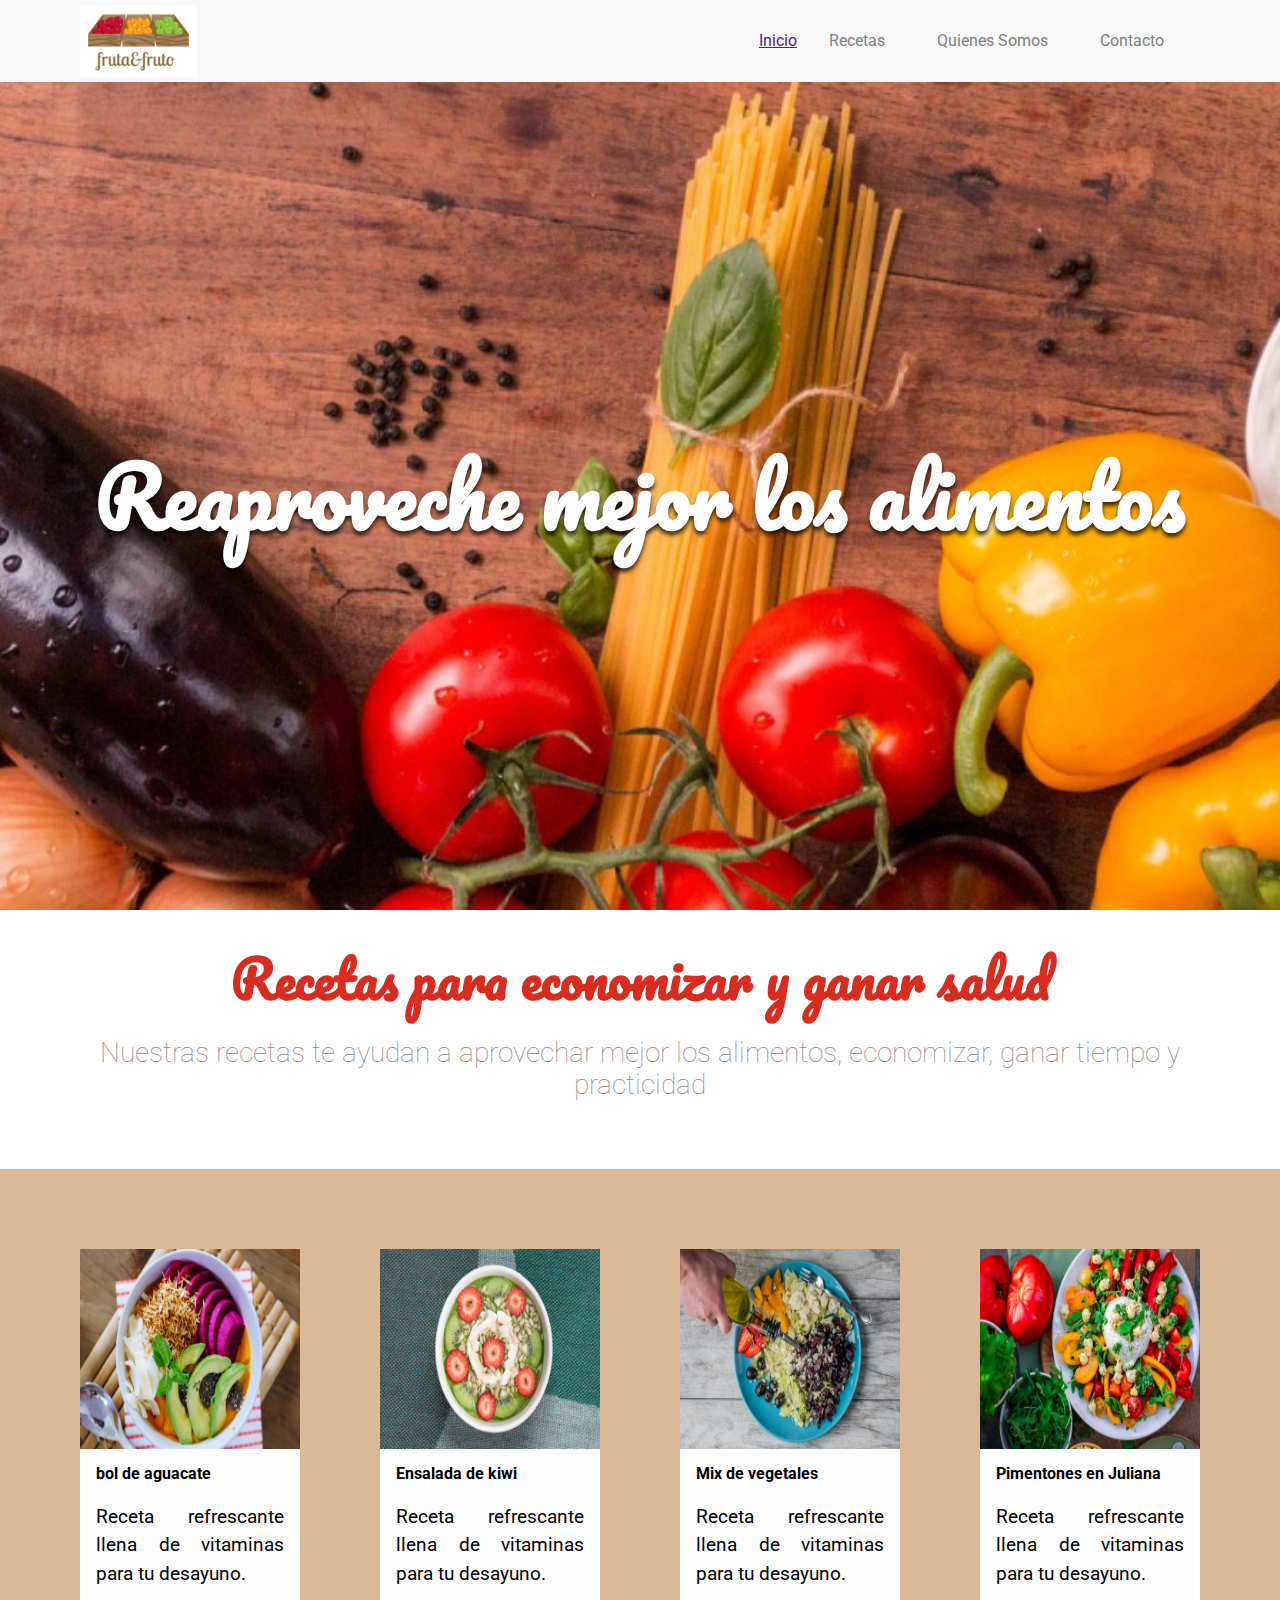
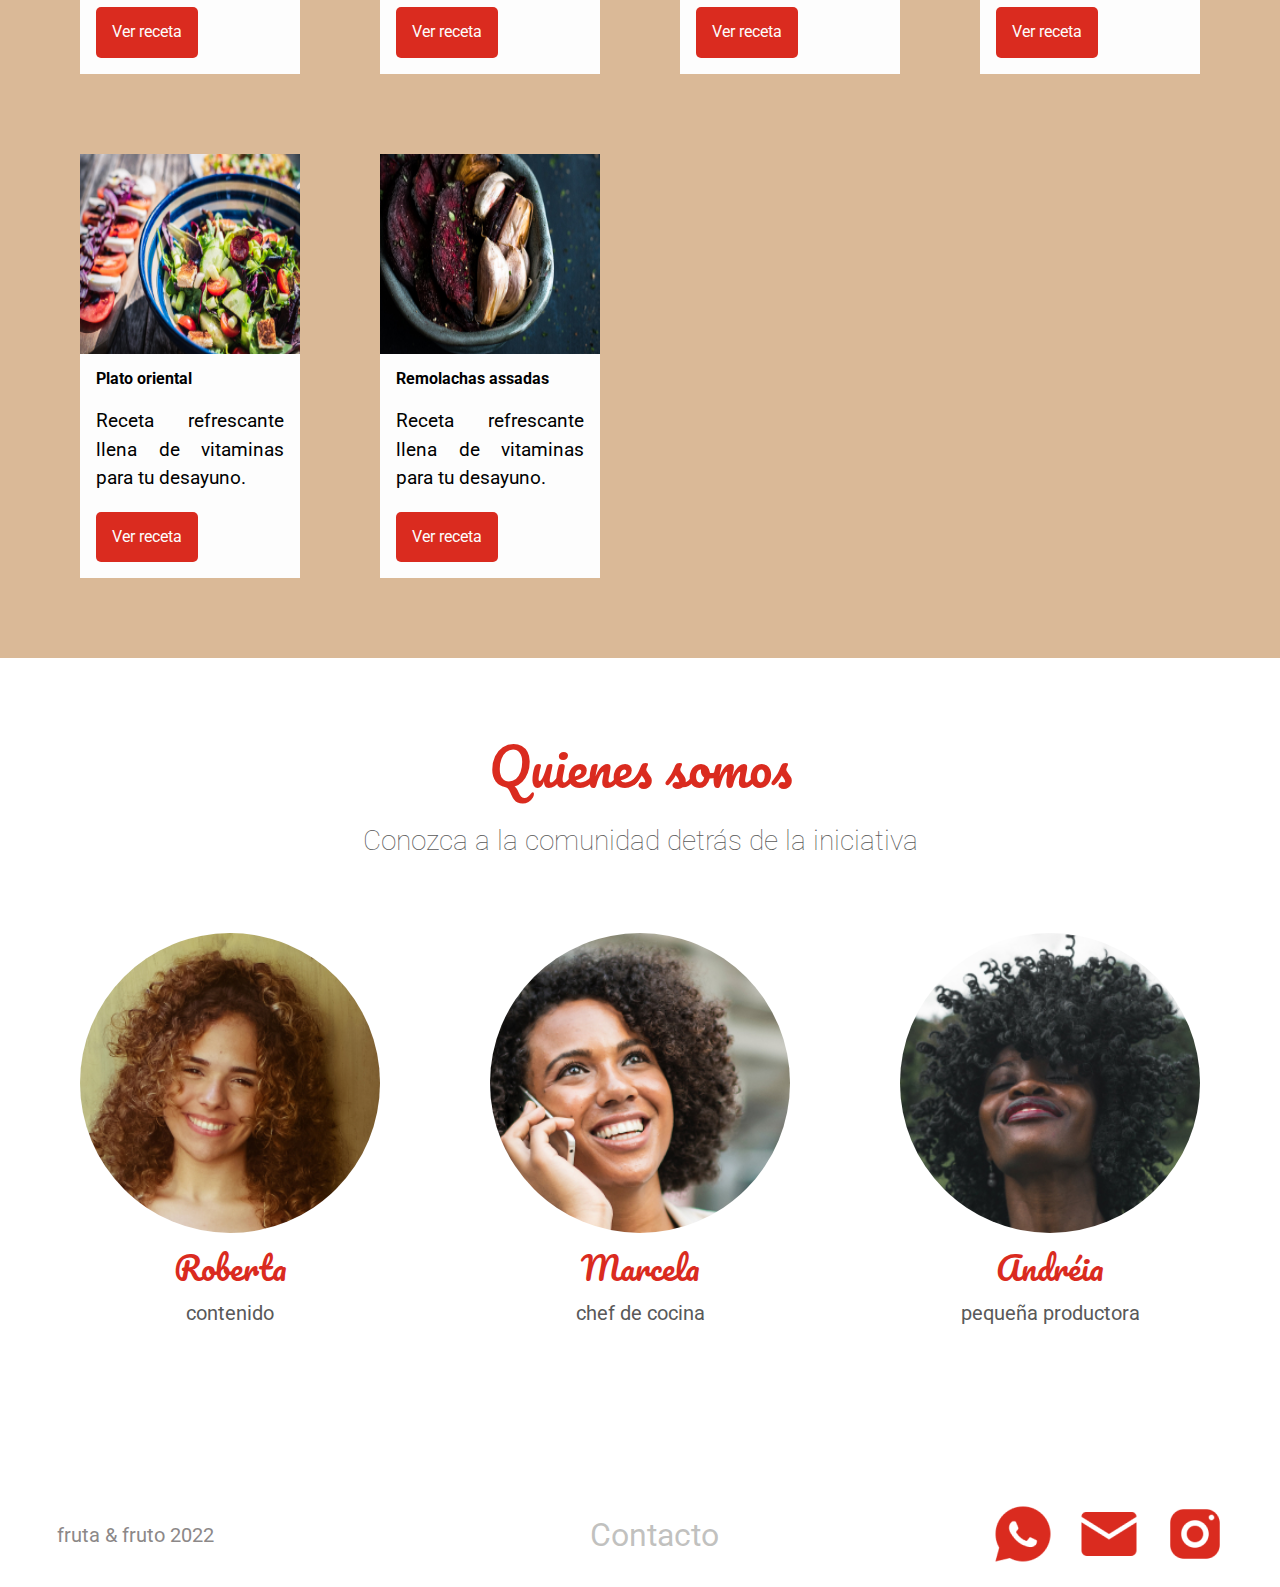
<file: Arquitectura CSS/index.html>
<!DOCTYPE html>
<html lang="es">

<head>
  <meta charset="UTF-8">
  <meta http-equiv="X-UA-Compatible" content="IE=edge">
  <meta name="viewport" content="width=device-width, initial-scale=1.0">
  <title>Fruta & Fruto</title>
  <link href="https://fonts.googleapis.com/css?family=Pacifico|Roboto:100,300,400,500,700,900" rel="stylesheet" />
  <link href="./assets/css/normalize.css" rel="stylesheet" />
  <link href="./assets/css/reset.css" rel="stylesheet" />
  <link rel="stylesheet" href="./assets/css/logo.css">
  <link rel="stylesheet" href="./assets/css/cabecera.css">
  <link rel="stylesheet" href="./assets/css/menu/menu-lista.css">
  <link rel="stylesheet" href="./assets/css/menu/menu-item.css">
  <link rel="stylesheet" href="./assets/css/menu/menu-link.css">
  <link rel="stylesheet" href="./assets/css/banner/banner.css">
  <link rel="stylesheet" href="./assets/css/banner/banner-imagen.css">
  <link rel="stylesheet" href="./assets/css/banner/banner-titulo.css">
  <link rel="stylesheet" href="./assets/css/sobre/sobre.css">
  <link rel="stylesheet" href="./assets/css/sobre/sobre-titulo.css">
  <link rel="stylesheet" href="./assets/css/sobre/sobre-descripcion.css">
  <link rel="stylesheet" href="./assets/css/recetas.css">
  <link rel="stylesheet" href="./assets/css/recetas/receta.css">
  <link rel="stylesheet" href="./assets/css/recetas/receta-boton.css">
  <link rel="stylesheet" href="./assets/css/recetas/receta-contenido.css">
  <link rel="stylesheet" href="./assets/css/recetas/receta-descripcion.css">
  <link rel="stylesheet" href="./assets/css/recetas/receta-imagen.css">
  <link rel="stylesheet" href="./assets/css/recetas/receta-boton.css">
  <link rel="stylesheet" href="./assets/css/quienes/quienes.css">
  <link rel="stylesheet" href="./assets/css/quienes/quienes-titulo.css">
  <link rel="stylesheet" href="./assets/css/quienes/quienes-descripcion.css">
  <link rel="stylesheet" href="./assets/css/personas.css">
  <link rel="stylesheet" href="./assets/css/personas/persona.css">
  <link rel="stylesheet" href="./assets/css/personas/persona-imagen.css">
  <link rel="stylesheet" href="./assets/css/personas/persona-funcion.css">
  <link rel="stylesheet" href="./assets/css/personas/persona-nombre.css">
  <link rel="stylesheet" href="./assets/css/rodapie.css">
  <link rel="stylesheet" href="./assets/css/rodapie/rodapie-titulo.css">
  <link rel="stylesheet" href="./assets/css/rodapie/rodapie-descripcion.css">
  <link rel="stylesheet" href="./assets/css/rodapie/rodapie-lista.css">
  <link rel="stylesheet" href="./assets/css/rodapie/rodapie-item.css">
  <link rel="stylesheet" href="./assets/css/rodapie/rodapie-icon.css">
</head>
<body>
  <header class="cabecera">
    <img class="logo" src="./assets/img/logo.jpg" alt="frutayfruto">
    <nav class="menu">
      <ul class="menu__lista">
        <li class="menu__item"><a class="menu__link--activo" href="">Inicio</a></li>
        <li class="menu__item"><a class="menu__link" href="">Recetas</a></li>
        <li class="menu__item"><a class="menu__link" href="">Quienes Somos</a></li>
        <li class="menu__item"><a class="menu__link" href="">Contacto</a></li>
      </ul>
    </nav>
  </header>
  <section class="banner">
    <div class="banner__imagen"></div>
    <h2 class="banner__titulo">Reaproveche mejor los alimentos</h2>
  </section>
  <section class="sobre">
    <h2 class="sobre__titulo">Recetas para economizar y ganar salud</h2>
    <p class="sobre__descripcion">Nuestras recetas te ayudan a aprovechar mejor los alimentos, economizar, ganar tiempo
      y practicidad</p>
  </section>
  <!-- Aula 3 -->
  <section class="recetas">
    <div class="receta">
      <img class="receta__imagen" alt="bol de aguacate" src="./assets/img/recetas/ensalada-de-frutas.jpg" />
      <div class="receta__contenido">
        <h4 class="receta__titulo">bol de aguacate</h4>
        <p class="receta__descripcion">Receta refrescante llena de vitaminas para tu desayuno.</p>
        <button class="receta__boton">Ver receta</button>
      </div>
    </div>
    <div class="receta">
      <img class="receta__imagen" alt="Ensalada de kiwi" src="./assets/img/recetas/ensalada-de-kiwi.jpg" />
      <div class="receta__contenido">
        <h4 class="receta__titulo">Ensalada de kiwi</h4>
        <p class="receta__descripcion">Receta refrescante llena de vitaminas para tu desayuno.</p>
        <button class="receta__boton">Ver receta</button>
      </div>
    </div>
    <div class="receta">
      <img class="receta__imagen" alt="Mix de vegetales" src="./assets/img/recetas/mix-de-vegetales.jpg" />
      <div class="receta__contenido">
        <h4 class="receta__titulo">Mix de vegetales</h4>
        <p class="receta__descripcion">Receta refrescante llena de vitaminas para tu desayuno.</p>
        <button class="receta__boton">Ver receta</button>
      </div>
    </div>
    <div class="receta">
      <img class="receta__imagen" alt="Pimentones en Juliana" src="./assets/img/recetas/pimentones-juliana.jpg" />
      <div class="receta__contenido">
        <h4 class="receta__titulo">Pimentones en Juliana</h4>
        <p class="receta__descripcion">Receta refrescante llena de vitaminas para tu desayuno.</p>
        <button class="receta__boton">Ver receta</button>
      </div>
    </div>
    <div class="receta">
      <img class="receta__imagen" alt="Plato oriental" src="./assets/img/recetas/plato-oriental.jpg" />
      <div class="receta__contenido">
        <h4 class="receta__titulo">Plato oriental</h4>
        <p class="receta__descripcion">Receta refrescante llena de vitaminas para tu desayuno.</p>
        <button class="receta__boton">Ver receta</button>
      </div>
    </div>
    <div class="receta">
      <img class="receta__imagen" alt="Remolachas asadas" src="./assets/img/recetas/beterrabas-asadas.jpg" />
      <div class="receta__contenido">
        <h4 class="receta__titulo">Remolachas assadas</h4>
        <p class="receta__descripcion">Receta refrescante llena de vitaminas para tu desayuno.</p>
        <button class="receta__boton">Ver receta</button>
      </div>
    </div>
  </section>
  <!-- Aula 4 -->
  <section class="quienes">
    <h3 class="quienes__titulo">Quienes somos</h3>
    <p class="quienes__descripcion">Conozca a la comunidad detrás de la iniciativa</p>
    <div class="personas">
        <div class="persona">
            <div class="persona__imagen persona__imagen--roberta"></div>
            <span class="persona__nombre">Roberta</span>
            <span class="persona__funcion">Contenido</span>
        </div>
        <div class="persona">
            <div class="persona__imagen persona__imagen--marcela"></div>
            <span class="persona__nombre">Marcela</span>
            <span class="persona__funcion">Chef de cocina</span>
        </div>
        <div class="persona">
            <div class="persona__imagen persona__imagen--andreia"></div>
            <span class="persona__nombre">Andréia</span>
            <span class="persona__funcion">Pequeña Productora</span>
        </div>
    </div>
  </section>
  <!-- Aula 5 -->
  <footer class="rodapie">
    <h3 class="rodapie__titulo">fruta & fruto 2022</h2>
    <p class="rodapie__descripcion">Contacto</p>
    <ul class="rodapie__lista">
        <li class="rodapie__item"><a class="rodapie__icon" href="#"><img alt="WhatsApp" src="./assets/img/WhatsApp.png"></a></li>
        <li class="rodapie__item"><a class="rodapie__icon" href="#" ><img alt="Email" src="./assets/img/email.png"></a></li>
        <li class="rodapie__item"><a class="rodapie__icon" href="#"><img alt="Instagram" src="./assets/img/Instagram.png"></a></li>
    </ul>
  </footer>
</body>
</html>
</file>
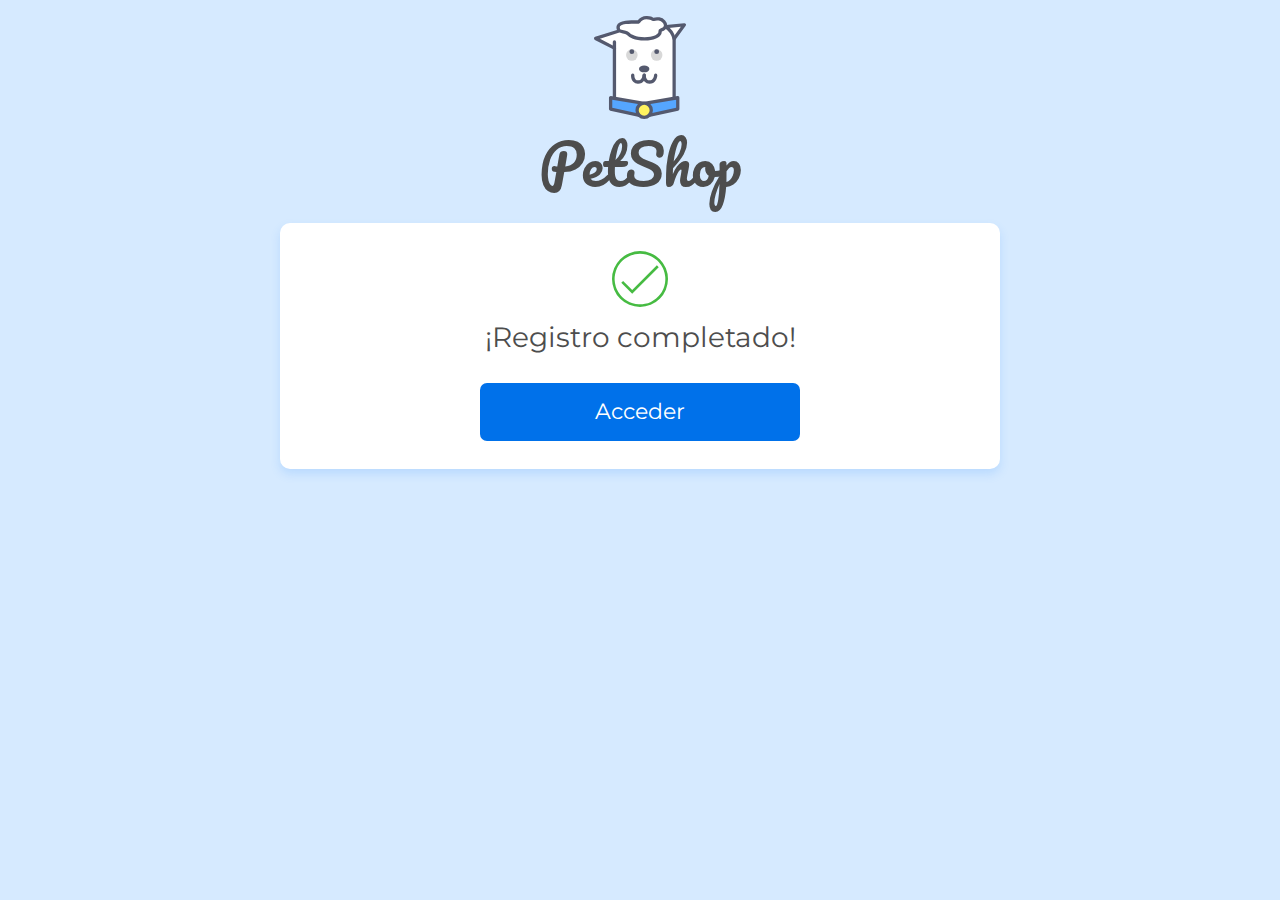
<file: Formulario JS/registro_concluido.html>
<!DOCTYPE html>
<html lang="es">
  <head>
    <meta charset="UTF-8" />
    <meta name="viewport" content="width=device-width, initial-scale=1.0" />
    <title>Doguito Petshop | Registro concluído</title>
    <link
      href="https://fonts.googleapis.com/css2?family=Montserrat:wght@300;400&display=swap"
      rel="stylesheet"
    />
    <link
      href="https://fonts.googleapis.com/css2?family=Pacifico&display=swap"
      rel="stylesheet"
    />
    <link rel="stylesheet" href="./assets/css/base/base.css" />
    <link rel="stylesheet" href="./assets/css/cadastro_concluido.css" />
    <link rel="stylesheet" href="./assets/css/componentes/card.css" />
    <link rel="stylesheet" href="./assets/css/componentes/inputs.css" />
    <link rel="stylesheet" href="./assets/css/componentes/button.css" />
  </head>
  <body>
    <main class="container flex flex--column flex--center">
      <div class="cadastro-cabecalho">
        <img
          src="./assets/img/doguito.svg"
          alt="Logo Doguito"
          class="registry-header__logo"
        />
        <h1 class="registry-header__title">PetShop</h1>
      </div>
      <section class="registry-card cartao">
        <span class="registry-card__icon-complete"></span>
        <h1 class="registry-card__title card__title">¡Registro completado!</h1>
        <a href="#" class="button">Acceder</a>
      </section>
    </main>
  </body>
</html>
</file>
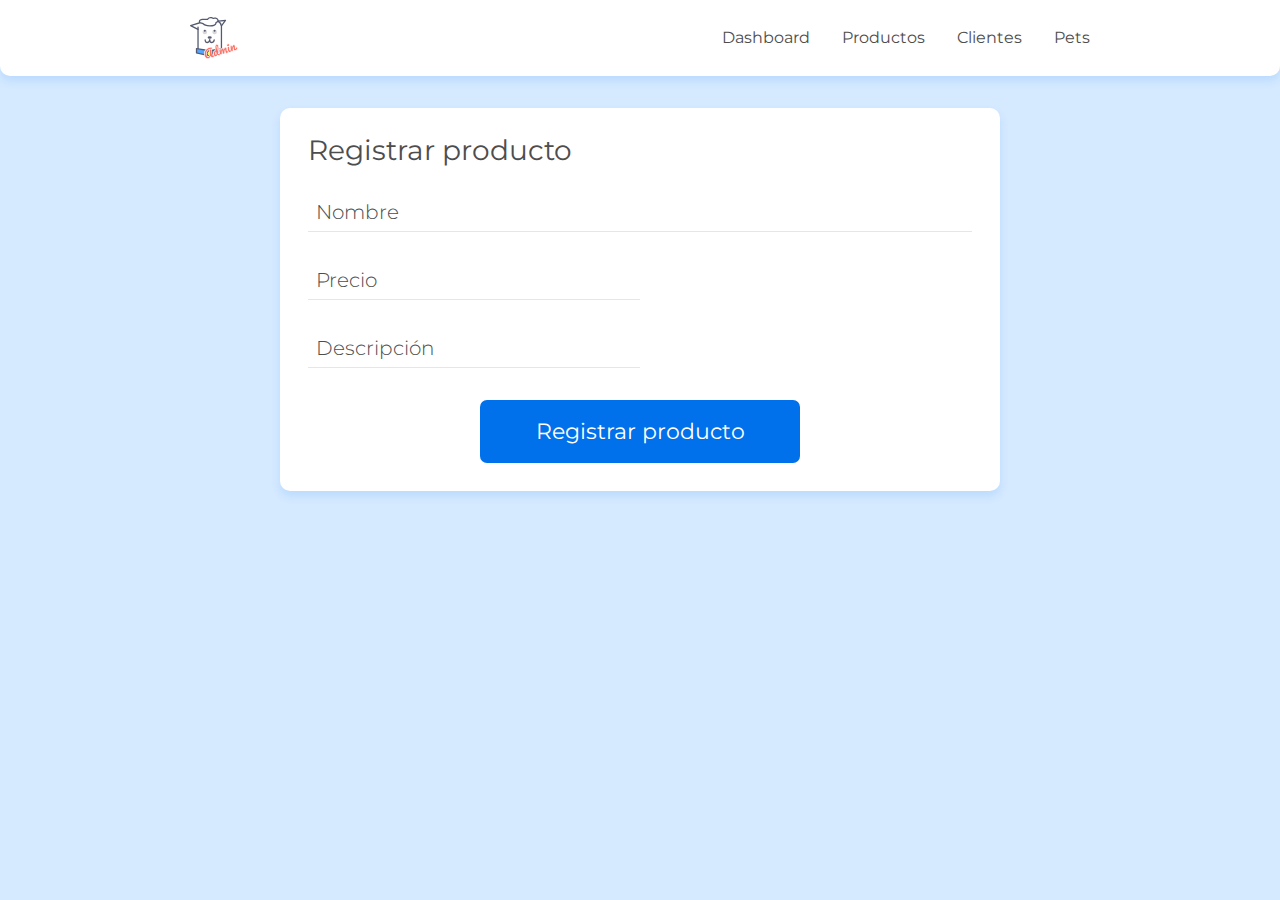
<file: Formulario JS/registro_producto.html>
<!DOCTYPE html>
<html lang="es">
  <head>
    <meta charset="UTF-8" />
    <meta name="viewport" content="width=device-width, initial-scale=1.0" />
    <title>Doguito Petshop | Registrar producto</title>
    <link
      href="https://fonts.googleapis.com/css2?family=Montserrat:wght@300;400&display=swap"
      rel="stylesheet"
    />
    <link
      href="https://fonts.googleapis.com/css2?family=Pacifico&display=swap"
      rel="stylesheet"
    />
    <link rel="stylesheet" href="./assets/css/base/base.css" />
    <link rel="stylesheet" href="./assets/css/componentes/header.css" />
    <link rel="stylesheet" href="./assets/css/componentes/card.css" />
    <link rel="stylesheet" href="./assets/css/registry_client.css" />
    <link rel="stylesheet" href="./assets/css/componentes/inputs.css" />
    <link rel="stylesheet" href="./assets/css/componentes/button.css" />
    <link rel="stylesheet" href="./assets/css/cadastro_produto.css" />
  </head>
  <body>
    <header class="cabecalho container">
      <img
        src="./assets/img/doguitoadm.svg"
        alt="Logo Doguito"
        class="cabecalho__logo"
      />
      <nav>
        <ul class="header__list-nav">
          <li class="header__link"><a href="#">Dashboard</a></li>
          <li class="header__link"><a href="#">Productos</a></li>
          <li class="header__link">
            <a href="lista_cliente.html">Clientes </a>
          </li>
          <li class="header__link"><a href="#">Pets</a></li>
        </ul>
      </nav>
    </header>
    <main class="container flex flex--center flex--column">
      <section class="cartao cadastro">
        <h1 class="card__title">Registrar producto</h1>
        <form
          action="./registro_producto_concluido.html"
          class="flex flex--column"
        >
          <div class="input-container">
            <input
              name="name"
              id="name"
              class="input"
              type="text"
              placeholder="Nombre"
            />
            <label class="input-label" for="name">Nombre</label>
            <span class="input-message-error">Este campo no es valido</span>
          </div>
          <div class="input-container registry__price-container">
            <input
              name="price"
              id="price"
              class="input"
              type="text"
              placeholder="Precio"
            />
            <label class="input-label" for="price">Precio</label>
            <span class="input-message-error">Este campo no es valido</span>
          </div>
          <div class="input-container registry__description-container">
            <input
              class="input"
              name="description"
              id="description"
              placeholder="Descripción"
            />
            <label class="input-label" for="description">Descripción</label>
            <span class="input-message-error">Este campo no es valido</span>
          </div>
          <button class="button">Registrar producto</button>
        </form>
      </section>
    </main>
  </body>
</html>
</file>
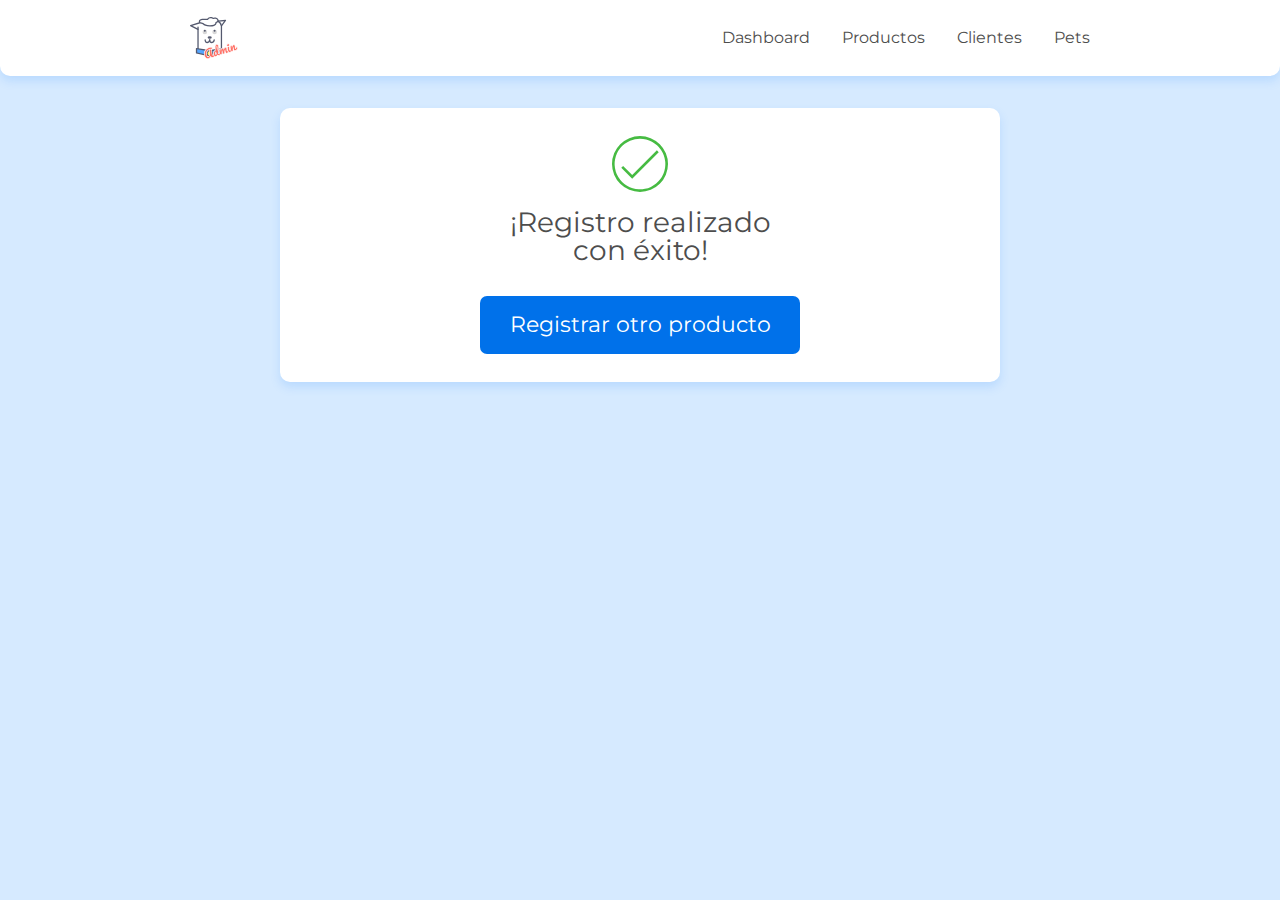
<file: Formulario JS/registro_producto_concluido.html>
<!DOCTYPE html>
<html lang="es">
  <head>
    <meta charset="UTF-8" />
    <meta name="viewport" content="width=device-width, initial-scale=1.0" />
    <title>Doguito Petshop | Registro concluido</title>
    <link
      href="https://fonts.googleapis.com/css2?family=Montserrat:wght@300;400&display=swap"
      rel="stylesheet"
    />
    <link
      href="https://fonts.googleapis.com/css2?family=Pacifico&display=swap"
      rel="stylesheet"
    />
    <link rel="stylesheet" href="./assets/css/base/base.css" />
    <link rel="stylesheet" href="./assets/css/componentes/header.css" />
    <link rel="stylesheet" href="./assets/css/cadastro_concluido.css" />
    <link rel="stylesheet" href="./assets/css/componentes/card.css" />
    <link rel="stylesheet" href="./assets/css/componentes/inputs.css" />
    <link rel="stylesheet" href="./assets/css/componentes/button.css" />
  </head>
  <body>
    <header class="cabecalho container">
      <img
        src="./assets/img/doguitoadm.svg"
        alt="Logotipo Doguito"
        class="cabecalho__logo"
      />
      <nav>
        <ul class="header__list-nav">
          <li class="header__link"><a href="#">Dashboard</a></li>
          <li class="header__link"><a href="#">Productos</a></li>
          <li class="header__link"><a href="#">Clientes</a></li>
          <li class="header__link"><a href="#">Pets</a></li>
        </ul>
      </nav>
    </header>
    <main class="container flex flex--column flex--center">
      <section class="registry-card cartao">
        <span class="registry-card__icon-complete"></span>
        <h1 class="registry-card__title card__title">
          ¡Registro realizado con éxito!
        </h1>
        <a href="./registro_producto.html" class="button"
          >Registrar otro producto</a
        >
      </section>
    </main>
  </body>
</html>
</file>
<file: Arquitectura CSS/assets/css/logo.css>
@media screen and (min-width:0) {
    .logo{
        display: none;
    }
    
}


@media screen and (min-width:768px) {
    .logo{
        display: block;
    }
    
}
</file>
<file: Arquitectura CSS/assets/css/cabecera.css>
.cabecera{
    align-items: center;
    background: #f9f9f9;
    display: flex;
    justify-content: space-between;
    padding-left: 2rem;
    padding-right: 2rem;
}

@media screen and (min-width:0) {
    .cabecera{
        padding: 0 1rem;
        justify-content: center;
    }
}

@media screen and (min-width:768px) {
    .cabecera{
        padding: 0 5rem;
        justify-content: space-between;
    }
}
</file>
<file: Arquitectura CSS/assets/css/menu/menu-lista.css>
.menu__lista{
    display: flex;
}
</file>
<file: Arquitectura CSS/assets/css/menu/menu-item.css>
.menu__item{
    list-style: none;
    padding: 1rem;
}
</file>
<file: Arquitectura CSS/assets/css/menu/menu-link.css>
.menu__link{
    color: #808080;
    margin-right: 1.25rem;
    text-decoration: none;
}

.menu__link:hover{
    text-decoration: underline;
}

.menu__link.activo{
    color: #333333;
    
}
</file>
<file: Arquitectura CSS/assets/css/banner/banner.css>
.banner{
    position: relative;
}
</file>
<file: Arquitectura CSS/assets/css/banner/banner-imagen.css>
.banner__imagen{
    background: url(../../img/banner.png) no-repeat center / cover;
    width: 100%;
}

@media screen and (min-width:0) {
    .banner__imagen{
        height: calc(100vh - 51px);
    }
}


@media screen and (min-width:768px) {
    .banner__imagen{
        height: calc(100vh - 72px);
    }
}
</file>
<file: Arquitectura CSS/assets/css/banner/banner-titulo.css>
.banner__titulo{
    color: #fdfdfd;
    font-family: Pacifico, cursive;
    font-size: 5.0625rem;
    position: absolute;
    left: 50%;
    text-shadow: 0 4px 4px rgba(0, 0, 0, 0.75);
    top: 50%;
    text-align: center;
    transform: translate(-50%, -50%);
    width: 100%;
}

@media screen and (min-width:0) {
    .banner__titulo{
        font-size: 3rem;
    }
}

@media screen and (min-width:768px) {
    .banner__titulo{
        font-size: 5.0625rem;
    }
}
</file>
<file: Arquitectura CSS/assets/css/sobre/sobre.css>
.sobre{
    text-align: center;
}

@media screen and (min-width:0) {
    .sobre{
        padding: 2.5rem 1rem; 
    }
    
}

@media screen and (min-width:768px) {
    .sobre{
        padding: 2.5rem;
    }
}
</file>
<file: Arquitectura CSS/assets/css/sobre/sobre-titulo.css>
.sobre__titulo{
    color: #da2b1f;
    font-family: Pacifico, cursive;
}

@media screen and (min-width:0) {
    .sobre__titulo{
        font-size: 2rem;
    }
}


@media screen and (min-width:768px) {
    .sobre__titulo{
        font-size: 3.1875rem;
    }
}
</file>
<file: Arquitectura CSS/assets/css/sobre/sobre-descripcion.css>
.sobre__descripcion{
    color: #8c8888;
    font-weight: 100;
}

@media screen and (min-width:0) {
    .sobre__descripcion{
        font-size: 1.3rem;
    }
}

@media screen and (min-width:0) {
    .sobre__descripcion{
        font-size: 1.75rem;
    }
}
</file>
<file: Arquitectura CSS/assets/css/recetas.css>
.recetas{
    background: #dab997;
    display: flex;
    flex-wrap: wrap;
    padding: 5rem 0 0 5rem;
}


@media screen and (min-width:0) {
    .recetas{
        padding: 5rem 0 0 1rem;
    }
}

@media screen and (min-width:768px) {
    .recetas{
        padding: 5rem 0 0 2.5rem;

    }
}
@media screen and (min-width:992px) {
    .recetas{
        padding: 5rem 0 0 5rem;
    }
}
</file>
<file: Arquitectura CSS/assets/css/recetas/receta.css>
.receta{
    background: #fdfdfd;
    display: flex;
    flex-direction: column;
    margin-bottom: 5rem;
}

@media screen and (min-width:0){
    .receta{
        margin-right: 1rem;
        width: 100%;
    }
}

@media screen and (min-width:768px){
    .receta{
        margin-right: 2.5rem;
        width: calc(33.33% - 2.5rem);
    }
}

@media screen and (min-width:992px){
    .receta{
        margin-right: 5rem;
        width: calc(25% - 5rem);
    }
}
</file>
<file: Arquitectura CSS/assets/css/recetas/receta-boton.css>
.receta__boton{
    background: #da2b1f;
    border: none;
    border-radius: 5px;
    color: #fdfdfd;
    padding: 1rem;
    transition: all .1s ease-in-out;
}

.receta__boton:hover{
    cursor: pointer;
    background: #9f1010;
}
</file>
<file: Arquitectura CSS/assets/css/recetas/receta-contenido.css>
.receta__contenido{
    padding: 1rem;
}
</file>
<file: Arquitectura CSS/assets/css/recetas/receta-descripcion.css>
.receta__descripcion{
    font-size: 1.1875rem;
    line-height: 1.5;
    text-align: justify;
}
</file>
<file: Arquitectura CSS/assets/css/recetas/receta-imagen.css>
.receta__imagen{
    height: 200px;
}
</file>
<file: Arquitectura CSS/assets/css/quienes/quienes.css>
.quienes{
    padding: 5rem;
    text-align: center;
}
</file>
<file: Arquitectura CSS/assets/css/quienes/quienes-titulo.css>
.quienes__titulo{
    color: #da2b1f;
    font-family: Pacifico, cursive;
    font-weight: 400;
    font-size: 3.1875rem;
    margin-bottom: 1rem;
}
</file>
<file: Arquitectura CSS/assets/css/quienes/quienes-descripcion.css>
.quienes__descripcion{
    color: #595959;
    font-size: 1.75rem;
    font-weight: 100;
}
</file>
<file: Arquitectura CSS/assets/css/personas.css>
.personas{
    display: flex;
    justify-content: space-between;
    padding-top: 3rem;
}

@media screen and (min-width:0) {
    .personas{
        flex-direction: column;
    }
}

@media screen and (min-width:768px) {
    .personas{
        flex-direction: row;
    }
}
</file>
<file: Arquitectura CSS/assets/css/personas/persona.css>
.persona{
    display: flex;
    flex-direction: column;
}


@media screen and (min-width:0) {
    .persona{
        margin-bottom: 2rem;
    }
}

@media screen and (min-width:768px) {
    .persona{
        margin-bottom: 0;
    }
}
</file>
<file: Arquitectura CSS/assets/css/personas/persona-imagen.css>
.persona__imagen{
    height: 300px;
    width: 300px;
    margin: 0 auto;
    background-position: center;
    background-repeat: no-repeat;
    background-size: cover;
    border-radius: 100%;
}

.persona__imagen--roberta{
    background-image: url(../../img/personas/roberta.jpg);
}

.persona__imagen--marcela{
    background-image: url(../../img/personas/marcela.jpg);
}

.persona__imagen--andreia{
    background-image: url(../../img/personas/andrea.jpg);
}
</file>
<file: Arquitectura CSS/assets/css/personas/persona-funcion.css>
.persona__funcion{
    color: #595959;
    font-size: 1.25rem;
    text-transform: lowercase;
}
</file>
<file: Arquitectura CSS/assets/css/personas/persona-nombre.css>
.persona__nombre{
    color: #da2b1f;
    font-family: Pacifico, cursive;
    font-size: 2rem;
    margin: 1rem 0;
}
</file>
<file: Arquitectura CSS/assets/css/rodapie.css>
.rodapie{
    display: flex;
    justify-content: space-between;
    align-items: center;
    padding-top: 5rem;
    padding-left: 2rem;
    padding-right: 2rem;
}
</file>
<file: Arquitectura CSS/assets/css/rodapie/rodapie-titulo.css>
.rodapie__titulo{
    display: flex;
    color: #8c8888;
    font-weight: 400;
    font-size: 1.25rem;
    align-items: center;
    padding: 1.5625rem;
}
</file>
<file: Arquitectura CSS/assets/css/rodapie/rodapie-descripcion.css>
.rodapie__descripcion{
    display: flex;
    font-size: 2rem;
    margin-left: 5rem;
    color: #8c8c8888;
}
</file>
<file: Arquitectura CSS/assets/css/rodapie/rodapie-lista.css>
.rodapie__lista{
    display: flex;
}
</file>
<file: Arquitectura CSS/assets/css/rodapie/rodapie-item.css>
.rodapie__item{
    list-style: none;
}
</file>
<file: Arquitectura CSS/assets/css/rodapie/rodapie-icon.css>
.rodapie__icon{
    margin-right: 1.25rem;   
}
</file>
<file: Formulario JS/assets/css/cadastro_concluido.css>
.cadastro-cabecalho {
  display: flex;
  flex-direction: column;
  align-items: center;

  padding-top: 1rem;
}

.registry-header__logo {
  width: 2.625rem;
  margin-bottom: 0.5rem;
}

.registry-header__title {
  font-family: var(--font-family-logo);
  font-size: var(--font-size-logo);
  margin-bottom: 1rem;
}

.registry-card {
  display: flex;
  flex-direction: column;
  align-items: center;
  text-align: center;
}

.registry-card__icon-complete {
  display: block;
  width: 3.5rem;
  height: 3.5rem;

  margin-bottom: 1rem;

  background-image: url(../img/checkmark.svg);
  background-size: cover;
  background-repeat: no-repeat;
}

.registry-card__title {
  max-width: 20rem;
}

@media (min-width: 800px) {
  .registry-header__logo {
    width: 5.75rem;
    margin-bottom: 1rem;
  }

  .registry-header__title {
    margin-bottom: 2rem;
  }
}
</file>
<file: Formulario JS/assets/css/componentes/card.css>
.cartao {
  background-color: var(--contrast-light-color);
  border-radius: 10px;
  box-shadow: var(--shadow);
  width: 100%;
  max-width: 45rem;
  padding: 1.75rem;
  box-sizing: border-box;
  margin-bottom: 1rem;
}

.card__title {
  font-size: var(--font-size-card-title);
  margin-bottom: 1rem;
}
</file>
<file: Formulario JS/assets/css/componentes/inputs.css>
.formulario {
  margin-top: 2rem;
}

.form__label {
  font-size: var(--font-size-form-fieldset);
  margin-bottom: 1rem;
}

.input-container {
  font-weight: var(--font-weigth-input);
  position: relative;
  margin-bottom: 1rem;
  display: flex;
  flex-direction: column;
  justify-content: flex-end;
  box-sizing: border-box;
}

.input {
  box-sizing: border-box;
  border-bottom: 1px solid var(--secondary-color);
  padding: 1.375rem 0.5rem 0.5rem;
  height: 3.25rem;
  width: 100%;
}

.input::placeholder {
  visibility: hidden;
  color: #00000000;
}

.input:focus {
  outline: none;
}

.input-label {
  position: absolute;
  top: 1.375rem;
  left: 0.5rem;
  font-size: var(--font-size-input-label);

  transition: all 0.25s;
}

.input:not(:placeholder-shown) + .input-label,
.input:focus + .input-label {
  font-size: 0.875rem;
  top: 0.25rem;
  transition: all 0.25s;
}

.input-container--invalid {
  margin-bottom: 0.5rem;
}

.input-container--invalid .input {
  border: 1px solid var(--warning-color);
  border-radius: 7px;
}

.input-container--invalid .input-label {
  color: var(--warning-color);
}

.input-message-error {
  display: none;
}

.input-container--invalid .input-message-error {
  color: var(--warning-color);
  display: block;
  margin-top: 0.5rem;
  padding-left: 0.5rem;
}

.textarea {
  box-sizing: border-box;
  border: 1px solid var(--secondary-color);
  padding: 0.5rem;
  border-radius: 7px;
  width: 100%;
  min-height: 3rem;
}

.textarea-container {
  position: relative;
  margin-top: 2rem;
  margin-bottom: 1rem;
  font-weight: var(--font-weigth-input);
}

.textarea::placeholder {
  visibility: hidden;
}

.textarea:focus {
  outline: none;
}

.textarea-label {
  position: absolute;
  top: 0.5rem;
  left: 0.5rem;
  font-size: var(--font-size-input-label);
  transition: all 0.25s;
}

.textarea:not(:placeholder-shown) + .textarea-label,
.textarea:focus + .textarea-label {
  font-size: 0.875rem;
  top: -1.25rem;
  transition: all 0.25s;
}

.textarea-container--invalid {
  margin-bottom: 0.5rem;
}

.textarea-container--invalid .textarea {
  border: 1px solid var(--warning-color);
}

.textarea-container--invalid .textarea-label {
  color: var(--warning-color);
}

.textarea-mensagem-erro {
  display: none;
}

.textarea-container--invalid .textarea-mensagem-erro {
  display: block;
  color: var(--warning-color);
  margin-top: 0.5rem;
  padding-left: 0.5rem;
}
</file>
<file: Formulario JS/assets/css/componentes/button.css>
.button {
  display: block;
  background-color: var(--primary-color);
  border-radius: 7px;
  width: 100%;
  margin-top: 1rem;
  max-width: 20rem;
  padding: 1.125rem;
  box-sizing: border-box;
  color: var(--contrast-light-color);
  font-size: var(--font-size-button);
  align-self: center;
  text-align: center;
}

.simple-button {
  border: none;
  background-color: unset;
}

.simple-button--add {
  color: var(--primary-color);
}

.simple-button--delete {
  color: var(--warning-color);
}

.simple-button--edit {
  color: var(--success-color);
}
</file>
<file: Formulario JS/assets/css/componentes/header.css>
.cabecalho {
  background-color: var(--contrast-light-color);
  border-radius: 0 0 10px 10px;
  box-shadow: var(--shadow);
  display: flex;
  justify-content: space-between;
  align-items: center;
  height: 4.75rem;
  margin-bottom: 2rem;
}

.cabecalho__logo {
  width: 3rem;
}

.header__list-nav {
  display: flex;
}

.header__link {
  margin-left: 2rem;
}
</file>
<file: Formulario JS/assets/css/registry_client.css>
.cadastro {
    display: flex;
    flex-direction: column;
}
</file>
<file: Formulario JS/assets/css/cadastro_produto.css>
.registry__description {
  height: 15.75rem;
}

.registry__price-container,
.registry__description-container {
  width: 50%;
}
</file>
<file: Formulario JS/assets/css/base/base.css>
@import url(_reset.css);
@import url(_variables.css);

body {
  background-color: var(--secondary-color);
  color: var(--contrast-dark-color);
  font-family: var(--font-family-body);
  overflow-x: hidden;
}

.container {
  padding-right: 1rem;
  padding-left: 1rem;
}

.flex {
  display: flex;
}

.flex--center {
  align-items: center;
  justify-content: center;
}

.flex--column {
  flex-direction: column;
}

@media (min-width: 800px) {
  .container {
    padding-right: 2.5rem;
    padding-left: 2.5rem;
  }
}

@media (min-width: 1200px) {
  .container {
    padding-left: calc((100vw - 900px) / 2);
    padding-right: calc((100vw - 900px) / 2);
  }
}
</file>
